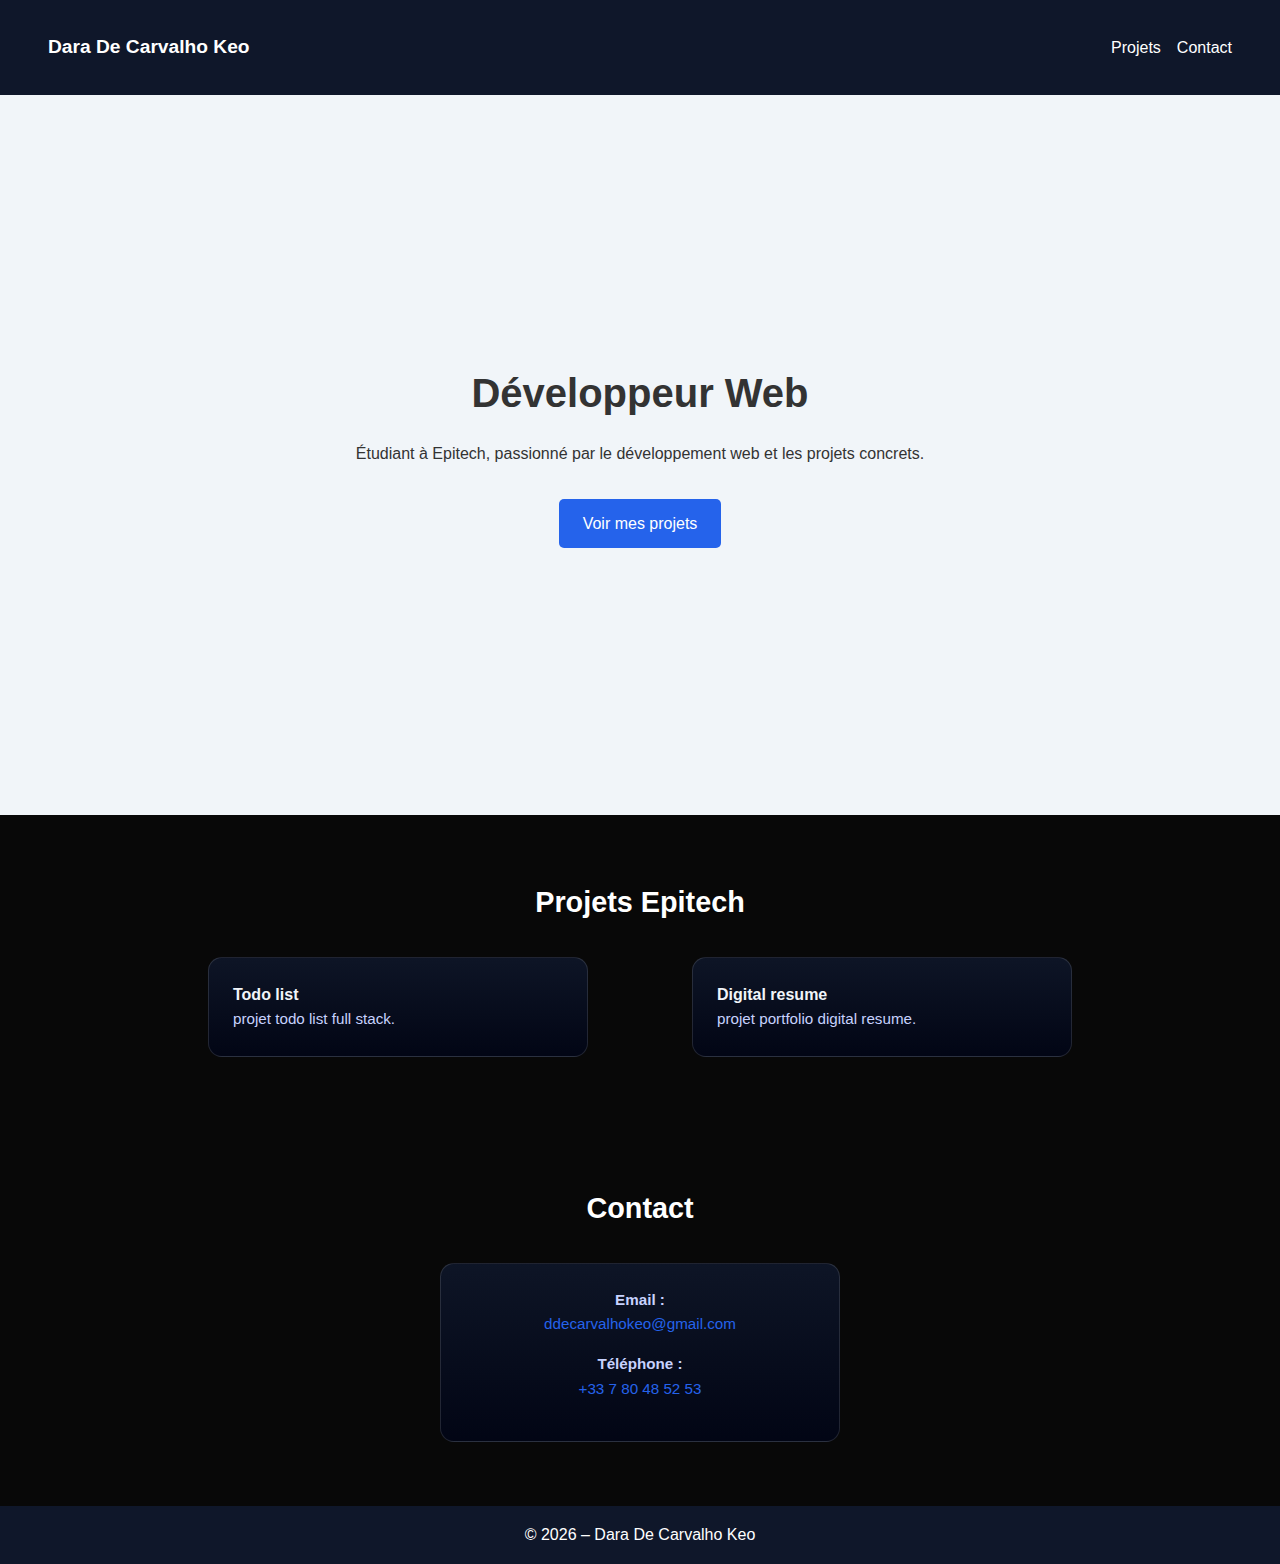
<file: Frontend/index.html>
<!DOCTYPE html>
<html lang="en">
<head>
    <meta charset="UTF-8">
    <meta name="viewport" content="width=device-width, initial-scale=1.0">
    <title>Dara De Carvalho Keo | Portfolio</title>
    <meta name="description" content="Portfolio de Prénom Nom – Développeur web" />
    <link rel="stylesheet" href="styles.css" />


</head>
<body>
    
  <!-- HEADER -->
    <header class="header">
    <nav class="nav">
      <h1 class="logo">Dara De Carvalho Keo</h1>
      <ul class="nav-links">
        <li><a href="#projects">Projets</a></li>
        <li><a href="#contact">Contact</a></li>
      </ul>
    </nav>
  </header>

  <!-- HERO -->
  <main>
    <section class="hero">
      <h2>Développeur Web</h2>
      <p>
        Étudiant à Epitech, passionné par le développement web et les projets concrets.
      </p>
      <a href="#projects" class="btn">Voir mes projets</a>
    </section>

<!-- PROJECTS -->
    <section id="projects" class="section">
      <h3>Projets Epitech</h3>
      <div class="projects-grid">
        <article class="project-card card">
          <h4>Todo list</h4>
          <p>projet todo list full stack.</p>
        </article>

        <article class="project-card card">
          <h4>Digital resume</h4>
          <p>projet portfolio digital resume.</p>
        </article>
      </div>
    </section>

<!-- CONTACT -->
    <section id="contact" class="section">
  <h3>Contact</h3>

  <div class="contact-card card">
    <p>
      <strong>Email :</strong><br />
      <a href="mailto:ddecarvalhokeo@gmail.com">
        ddecarvalhokeo@gmail.com
      </a>
    </p>

    <p>
      <strong>Téléphone :</strong><br />
      <a href="tel:+33780485253">
        +33 7 80 48 52 53
      </a>
    </p>
  </div>
</section>
</main>

  <!-- FOOTER -->
  <footer class="footer">
    <p>© 2026 – Dara De Carvalho Keo</p>
  </footer>


</body>
</html>
</file>
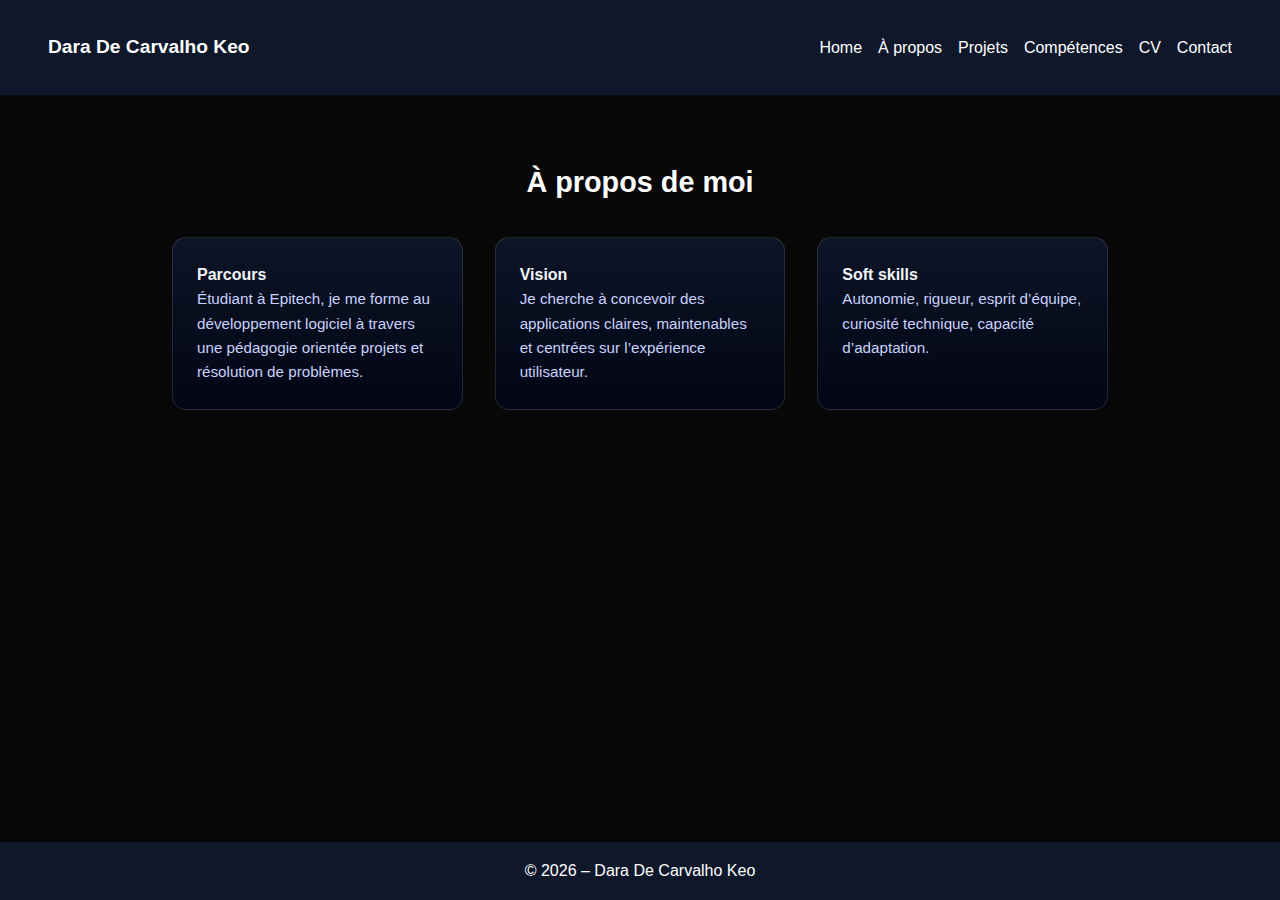
<file: Frontend/about.html>
<!DOCTYPE html>
<html lang="fr">
<head>
  <meta charset="UTF-8">
  <meta name="viewport" content="width=device-width, initial-scale=1.0">
  <title>À propos | Dara De Carvalho Keo</title>
  <meta name="description" content="À propos de Dara De Carvalho Keo">
  <link rel="stylesheet" href="styles.css">
</head>

<body>

<header class="header">
  <nav class="nav">
    <h1 class="logo">Dara De Carvalho Keo</h1>
    <ul class="nav-links">
      <li><a href="index.html">Home</a></li>
      <li><a href="about.html" aria-current="page">À propos</a></li>
      <li><a href="projects.html">Projets</a></li>
      <li><a href="skills.html">Compétences</a></li>
      <li><a href="cv.html">CV</a></li>
      <li><a href="contact.html">Contact</a></li>
    </ul>
  </nav>
</header>

<main>
  <section class="section">
    <h3>À propos de moi</h3>

    <div class="projects-grid">
      <div class="card info-card">
        <h4>Parcours</h4>
        <p>
          Étudiant à Epitech, je me forme au développement logiciel à travers
          une pédagogie orientée projets et résolution de problèmes.
        </p>
      </div>

      <div class="card info-card">
        <h4>Vision</h4>
        <p>
          Je cherche à concevoir des applications claires, maintenables
          et centrées sur l’expérience utilisateur.
        </p>
      </div>

      <div class="card info-card">
        <h4>Soft skills</h4>
        <p>
          Autonomie, rigueur, esprit d’équipe, curiosité technique,
          capacité d’adaptation.
        </p>
      </div>
    </div>
  </section>
</main>

<footer class="footer">
  <p>© 2026 – Dara De Carvalho Keo</p>
</footer>

</body>
</html>
</file>
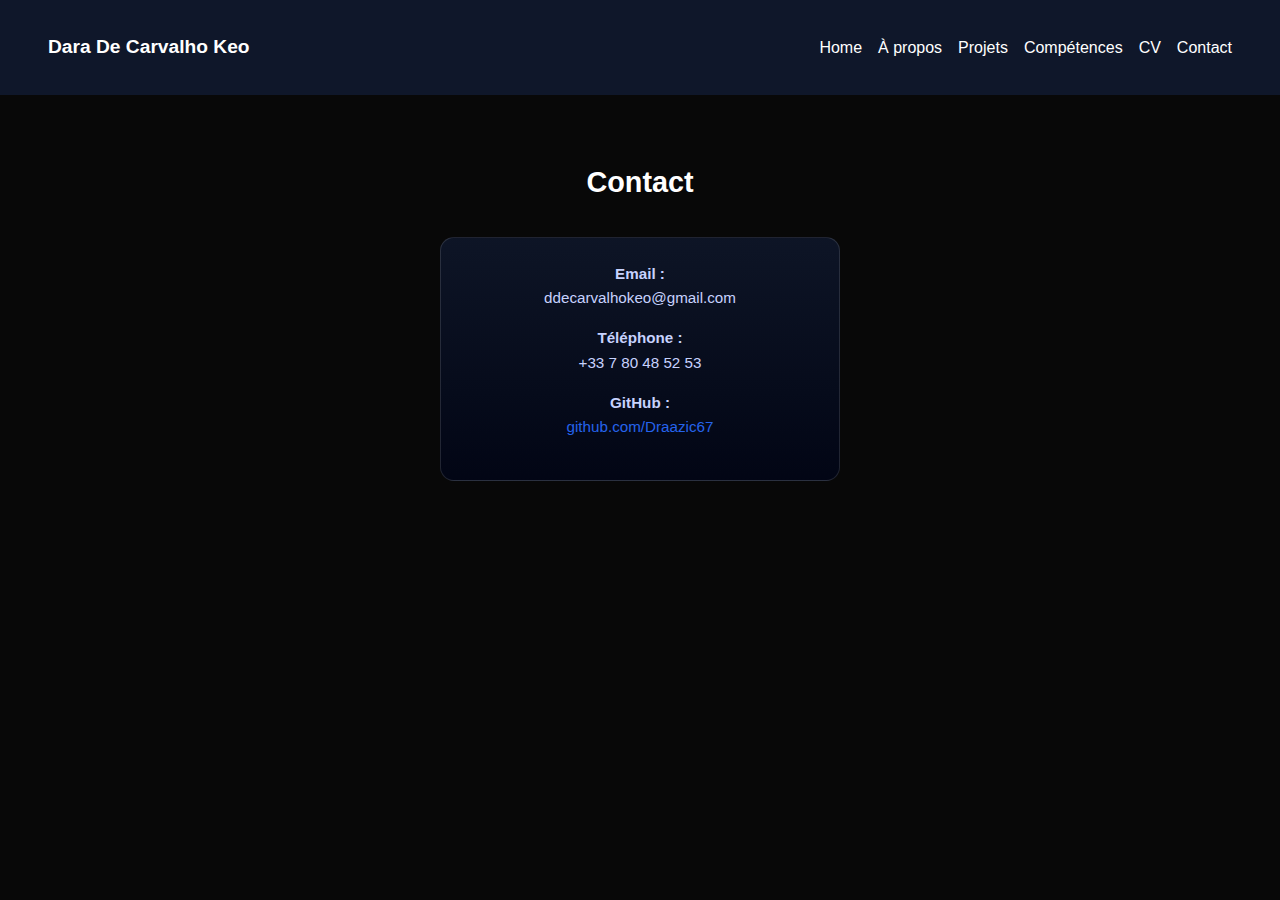
<file: Frontend/contact.html>
<!DOCTYPE html>
<html lang="en">
<head>
    <meta charset="UTF-8">
    <meta name="viewport" content="width=device-width, initial-scale=1.0">
    <title>Contact</title>
    <link rel="stylesheet" href="styles.css" />
</head>
<body>
    
</body>
</html>

<header class="header">
  <nav class="nav">
    <h1 class="logo">Dara De Carvalho Keo</h1>
    <ul class="nav-links">
      <li><a href="index.html">Home</a></li>
      <li><a href="about.html">À propos</a></li>
      <li><a href="projects.html">Projets</a></li>
      <li><a href="skills.html">Compétences</a></li>
      <li><a href="cv.html">CV</a></li>
      <li><a href="contact.html">Contact</a></li>
    </ul>
  </nav>
</header>


<main>
  <section class="section">
    <h3>Contact</h3>

    <div class="contact-card card">
      <p><strong>Email :</strong><br>ddecarvalhokeo@gmail.com</p>
      <p><strong>Téléphone :</strong><br>+33 7 80 48 52 53</p>
      <p>
        <strong>GitHub :</strong><br>
        <a href="https://github.com/Draazic67" target="_blank">
          github.com/Draazic67
        </a>
      </p>
    </div>
  </section>
</main>
</file>
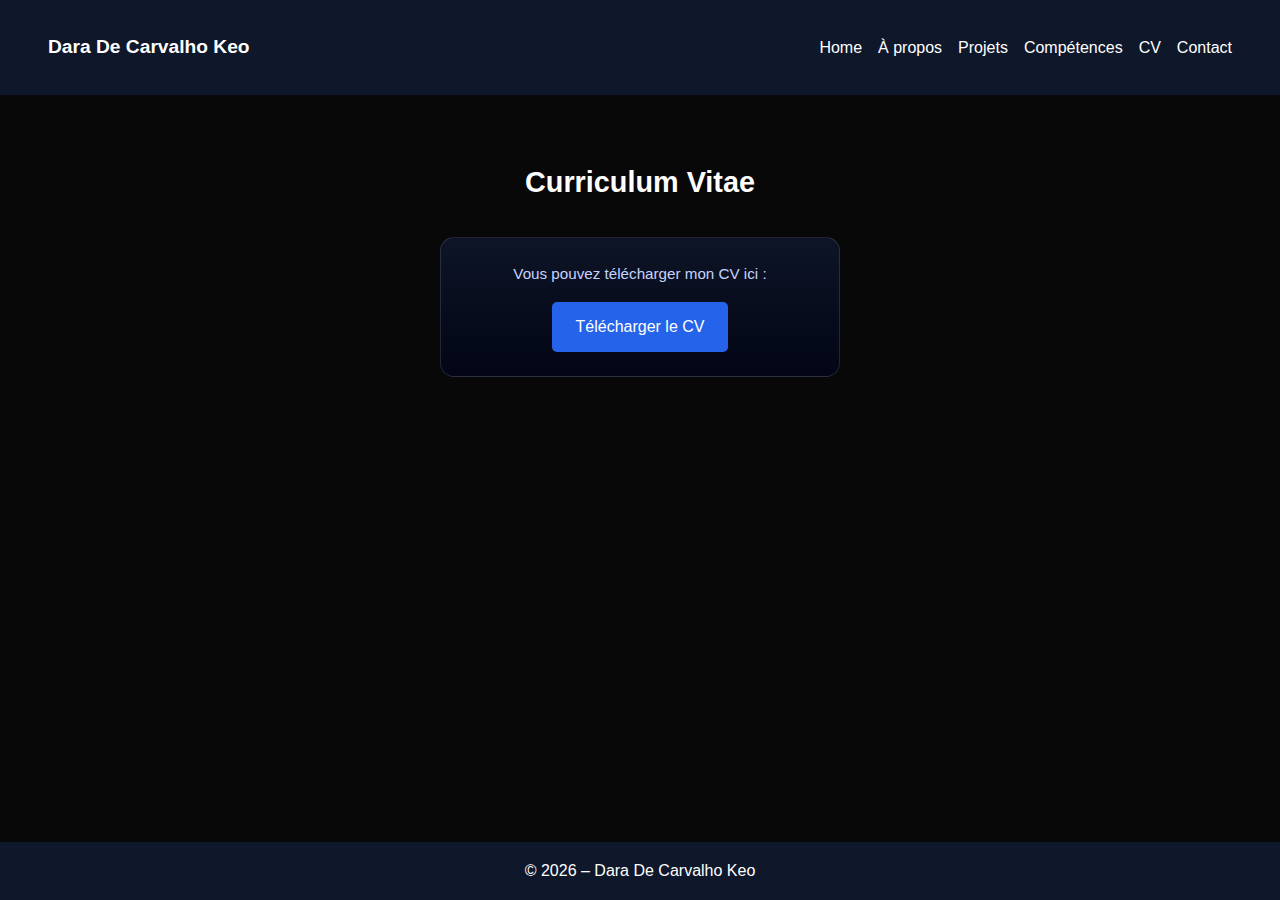
<file: Frontend/cv.html>
<!DOCTYPE html>
<html lang="fr">
<head>
  <meta charset="UTF-8">
  <meta name="viewport" content="width=device-width, initial-scale=1.0">
  <title>CV | Dara De Carvalho Keo</title>
  <meta name="description" content="CV de Dara De Carvalho Keo">
  <link rel="stylesheet" href="styles.css">
</head>

<body>

<header class="header">
  <nav class="nav">
    <h1 class="logo">Dara De Carvalho Keo</h1>
    <ul class="nav-links">
      <li><a href="index.html">Home</a></li>
      <li><a href="about.html">À propos</a></li>
      <li><a href="projects.html">Projets</a></li>
      <li><a href="skills.html">Compétences</a></li>
      <li><a href="cv.html" aria-current="page">CV</a></li>
      <li><a href="contact.html">Contact</a></li>
    </ul>
  </nav>
</header>

<main>
  <section class="section">
    <h3>Curriculum Vitae</h3>

    <div class="card cv-card">
      <p>Vous pouvez télécharger mon CV ici :</p>
      <a href="asset/Dara_De_Carvalho_Keo_CV.pdf" class="btn" download>
        Télécharger le CV
      </a>
    </div>
  </section>
</main>

<footer class="footer">
  <p>© 2026 – Dara De Carvalho Keo</p>
</footer>

</body>
</html>
</file>
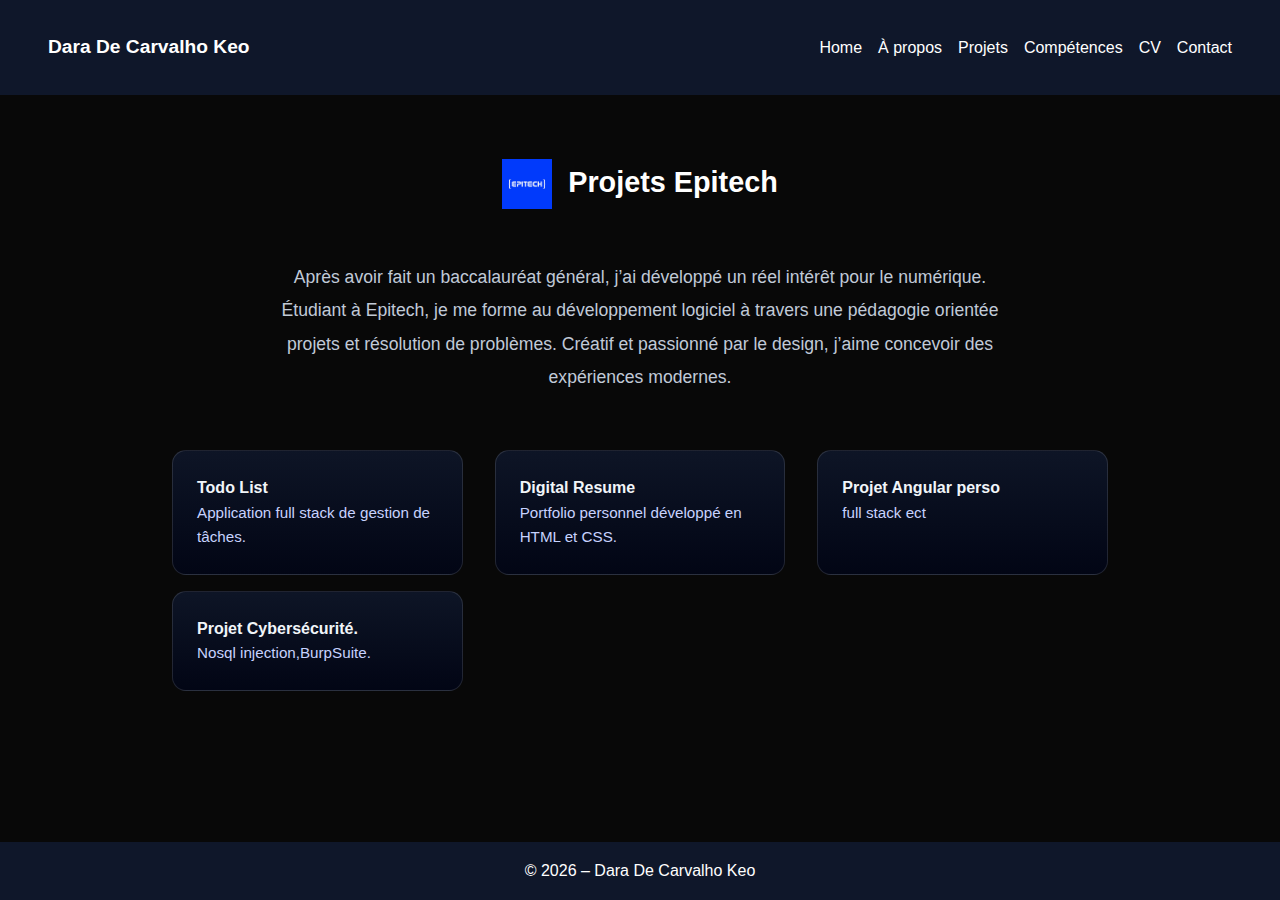
<file: Frontend/projects.html>
<!DOCTYPE html>
<html lang="fr">
<head>
  <meta charset="UTF-8">
  <meta name="viewport" content="width=device-width, initial-scale=1.0">
  <title>Projets | Dara De Carvalho Keo</title>
  <meta name="description" content="Projets Epitech de Dara De Carvalho Keo">
  <link rel="stylesheet" href="styles.css">
  <link href="https://fonts.googleapis.com/css2?family=Inter:wght@400;500;600&display=swap" rel="stylesheet">
</head>

<body>

  <!-- HEADER -->
  <header class="header">
    <nav class="nav">
      <h1 class="logo">Dara De Carvalho Keo</h1>
      <ul class="nav-links">
        <li><a href="index.html">Home</a></li>
        <li><a href="about.html">À propos</a></li>
        <li><a href="projects.html" aria-current="page">Projets</a></li>
        <li><a href="skills.html">Compétences</a></li>
        <li><a href="cv.html">CV</a></li>
        <li><a href="contact.html">Contact</a></li>
      </ul>
    </nav>
  </header>

  

  

  <!-- MAIN -->
  <main>
    <section class="section">
      <div class="projects-title">
        <img src="asset/logo/logo epitech.jpg" alt="Logo Epitech" class="epitech-logo">
          <h3>Projets Epitech</h3>
            </div>

      
      <p class="project-intro"> Après avoir fait un baccalauréat général, j’ai développé un réel intérêt pour le numérique. Étudiant à Epitech, je me forme au développement logiciel
        à travers une pédagogie orientée projets et résolution de problèmes.
        Créatif et passionné par le design, j’aime concevoir des expériences modernes.</p>

      
      <div class="projects-grid">
        <article class="project-card card">
          <h4>Todo List</h4>
          <p>Application full stack de gestion de tâches.</p>
        </article>

        <article class="project-card card">
          <h4>Digital Resume</h4>
          <p>Portfolio personnel développé en HTML et CSS.</p>
        </article>
      
        <article class="project-card card">
          <h4>Projet Angular perso</h4>
          <p>full stack ect</p>
        </article>
       
        <article class="project-card card">
          <h4>Projet Cybersécurité.</h4>
          <p>Nosql injection,BurpSuite.</p>
        </article>
      </div>
    </section>
  </main>

  <!-- FOOTER -->
  <footer class="footer">
    <p>© 2026 – Dara De Carvalho Keo</p>
  </footer>

</body>
</html>
</file>
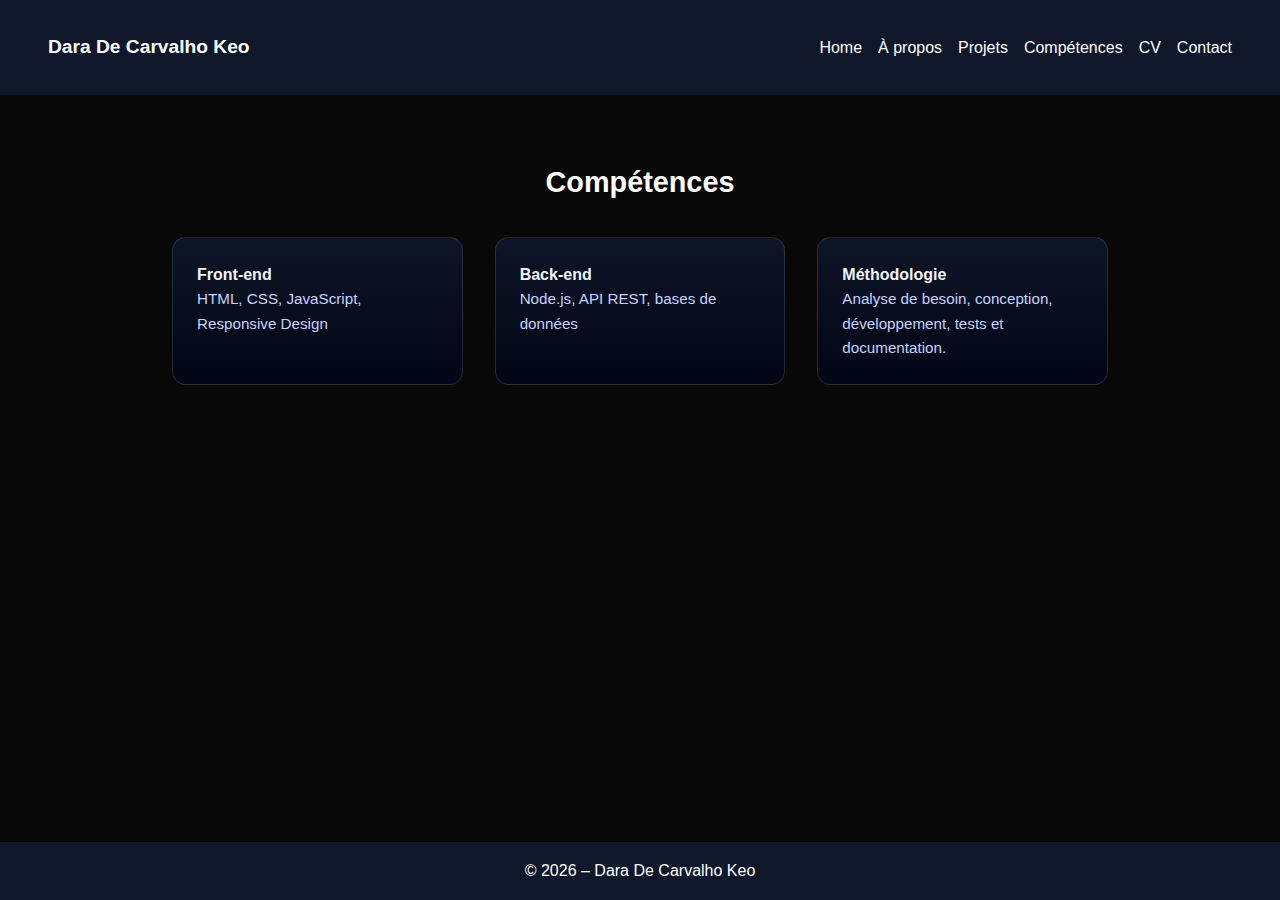
<file: Frontend/skills.html>
<!DOCTYPE html>
<html lang="fr">
<head>
  <meta charset="UTF-8">
  <meta name="viewport" content="width=device-width, initial-scale=1.0">
  <title>Compétences | Dara De Carvalho Keo</title>
  <meta name="description" content="Compétences de Dara De Carvalho Keo">
  <link rel="stylesheet" href="styles.css">
</head>

<body>

<header class="header">
  <nav class="nav">
    <h1 class="logo">Dara De Carvalho Keo</h1>
    <ul class="nav-links">
      <li><a href="index.html">Home</a></li>
      <li><a href="about.html">À propos</a></li>
      <li><a href="projects.html">Projets</a></li>
      <li><a href="skills.html" aria-current="page">Compétences</a></li>
      <li><a href="cv.html">CV</a></li>
      <li><a href="contact.html">Contact</a></li>
    </ul>
  </nav>
</header>

<main>
  <section class="section">
    <h3>Compétences</h3>

    <div class="projects-grid">
      <div class="card info-card">
        <h4>Front-end</h4>
        <p>HTML, CSS, JavaScript, Responsive Design</p>
      </div>

      <div class="card info-card">
        <h4>Back-end</h4>
        <p>Node.js, API REST, bases de données</p>
      </div>

      <div class="card info-card">
        <h4>Méthodologie</h4>
        <p>
          Analyse de besoin, conception, développement,
          tests et documentation.
        </p>
      </div>
    </div>
  </section>
</main>

<footer class="footer">
  <p>© 2026 – Dara De Carvalho Keo</p>
</footer>

</body>
</html>
</file>
<file: Frontend/styles.css>
/* RESET */
* {
  margin: 0;
  box-sizing: border-box;

}


/* GLOBAL */
html, body {
  height: 100%;
  background: #0f172a; /* même couleur que header/footer */
  overscroll-behavior: none;
}



/* Home PRINCIPAL */
body {
  display: flex;
  flex-direction: column;
  font-family: Arial, Helvetica, sans-serif;
  line-height: 1.6;
  color: #333;
}


/* CONTENU */
main {
  flex: 1;
  background: #080808; /* fond clair du contenu */
}


/* NAV */
.header {
  background: #0f172a;
  padding: 2rem 3rem;
  position: relative;
  z-index: 10;
}


.nav {
  display: flex;
  justify-content: space-between;
  align-items: center;
}

.logo {
  color: #fff;
  font-size: 1.2rem;
}

.nav-links {
  list-style: none;
  display: flex;
  gap: 1rem;
}

.nav-links a {
  color: #fff;
  text-decoration: none;
}

/* HERO */
.hero {
  min-height: 80vh;
  display: flex;
  flex-direction: column;
  justify-content: center;
  align-items: center;
  text-align: center;
  padding: 4rem 2rem;
  background: #f1f5f9;
}


.hero h2 {
  font-size: 2.5rem;
}

.hero p {
  max-width: 600px;
  margin: 1rem 0;
}

.btn {
  display: inline-block;
  margin-top: 1rem;
  padding: 0.75rem 1.5rem;
  background: #2563eb;
  color: #fff;
  text-decoration: none;
  border-radius: 5px;
}

/* SECTIONS */
.section {
  padding: 4rem 2rem;
  max-width: 1000px;
  margin: auto;
}

.section h3 {
  margin-bottom: 2rem; /* ← espace plus conséquent */
  font-size: 1.8rem;
  text-align: center;
}

/* CARD GENERIC (animation commune) */
.card {
  transition: transform 0.2s ease, box-shadow 0.2s ease;
  max-width: 320px;      /* ↓ réduit la largeur */
  padding: 1.25rem;     /* ↓ réduit l’espace interne */
}


.card:hover {
  transform: translateY(-5px);
  box-shadow: 0 10px 20px rgba(0,0,0,0.08);
}


/* PROJECTS */
.projects-grid {
  display: grid;
  grid-template-columns: repeat(auto-fit, minmax(250px, 1fr));
  column-gap: 2rem;  /* espace horizontal (on garde large) */
  row-gap: 1rem;     /* espace vertical (plus serré) */
  justify-items: center;
}


.project-card {
  width: 100%;
  max-width: 380px;
  padding: 1.5rem;
  border: 1px solid #7f8083;
  border-radius: 10px;
}

/* INFO / SKILLS / ABOUT CARDS */   /* ← ICI */
.info-card {
  max-width: 380px;
  padding: 1.5rem;
  text-align: left;
  border-radius: 10px;
  border: 1px solid #7f8083;
}

/* CV CARD */
.cv-card {
  max-width: 400px;
  margin: 0 auto;
  text-align: center;
  border-radius: 10px;
  border: 1px solid #7f8083;
}

/* CONTACT CARD */
.contact-card {
  margin: 2rem auto 0;
  max-width: 400px;
  padding: 1.5rem;
  border: 1px solid #7f8083;
  border-radius: 10px;
  text-align: center;
  background: #ffffff;
}

.contact-card p {
  margin-bottom: 1rem;
  font-size: 1rem;
}

.contact-card a {
  color: #2563eb;
  text-decoration: none;
}

.contact-card a:hover {
  text-decoration: underline;
}

/* FOOTER */
.footer {
  text-align: center;
  padding: 1rem;
  background: #0f172a;
  color: #fff;
}

/* RESPONSIVE */
@media (max-width: 600px) {
  .nav-links {
    flex-direction: column;
  }
}
/* PROFILE CARD */
.profile-card {
  background: #ffffff;
  padding: 3rem 2.5rem;
  border-radius: 20px;
  max-width: 520px;
  width: 100%;
  text-align: center;
  border: 1px solid #7f8083;
  border: 4px solid #0f172a;;
}

/* PHOTO PROFIL - FIX DEFINITIF */
.photo-wrapper {
  width: 140px;
  height: 140px;
  border-radius: 50%;
  overflow: hidden;
  margin: 0 auto 1.5rem;
  border: 4px solid #0f172a;;
}

.photo-wrapper img {
  width: 100%;
  height: 100%;
  object-fit: cover;
  object-position: center;
  display: block;
}

.footer p {
  margin: 0;
}

.card h4 {
  position: relative;
}

.card h4::after {
  content: "";
  position: absolute;
  left: 0;
  bottom: 1px;
  width: 0;
  height: 2px;
  background: #0d0d0d;
  transition: width 0.3s ease;
}

/* animation déclenchée au hover de la card */
.card:hover h4::after {
  width: 100%;
}


/* HERO CAROUSEL 3 IMAGES */
.hero-carousel {
  position: relative;
  min-height: 100vh;
  overflow: hidden;
}

/* couches background */
.hero-bg {
  position: absolute;
  inset: 0;
  background-size: cover;
  background-position: center;
  opacity: 0;
  animation: fadeSlider 18s infinite;
}

/* images */
.bg1 {
  background-image: url("asset/background/carrousel.jpg");
  animation-delay: 0s;
}

.bg2 {
  background-image: url("asset/background/vraie photo.avif");
  animation-delay: 6s;
}

.bg3 {
  background-image: url("asset/background/vrai photo.avif");
  animation-delay: 12s;
}

/* animation fondu */
@keyframes fadeSlider {
  0% {
    opacity: 0;
  }
  10% {
    opacity: 1;
  }
  30% {
    opacity: 1;
  }
  40% {
    opacity: 0;
  }
  100% {
    opacity: 0;
  }
}

/* contenu au-dessus */
.hero-overlay {
  position: relative;
  z-index: 2;
  display: flex;
  justify-content: center;
  align-items: center;
  height: 100%;
}

/* ABOUT PAGE */
.about-container {
  display: flex;
  flex-direction: column;
  align-items: flex-start;   /* ← alignement à gauche */
  gap: 3rem;
  max-width: 900px;
  margin: 0 auto;            /* ← centre le bloc dans la page */
}

/* Texte parcours */
.about-text {
  text-align: left;          /* ← lecture naturelle */
}

/* Cards */
.about-cards {
  display: flex;
  gap: 1.5rem;
  align-items: flex-start;   /* ← cards à gauche */
}

.about-card {
  max-width: 420px;
  width: 100%;
  border: 1px solid #7f8083;
  border-radius: 10px;
  padding: 1.1rem 1rem;
  text-align: left;
}

/* Titres */
.about-text h4,
.about-card h4 {
  font-size: 1.5rem;
  margin-bottom: 0.75rem;
}

/* Paragraphes */
.about-text p,
.about-card p {
  font-size: 1.1rem;
  line-height: 1.8;
}


/* CONTACT FORMULAIRE */
.contact-form {
  max-width: 500px;
  margin: 0 auto;
  display: flex;
  flex-direction: column;
  gap: 1.5rem;
}

.form-group {
  display: flex;
  flex-direction: column;
  text-align: left;
}

.form-group label {
  margin-bottom: 0.5rem;
  font-weight: 600;
}

.form-group input,
.form-group textarea {
  padding: 0.75rem 1rem;
  font-size: 1rem;
  border: 1px solid #7f8083;
  border-radius: 8px;
  font-family: inherit;
}

.form-group input:focus,
.form-group textarea:focus {
  outline: none;
  border-color: #2563eb;
}

/* ABOUT PAGE - texte lisible */
.about-container,
.about-container h2,
.about-container h3,
.about-container h4,
.about-container p {
  color: #f1f5f9;
}
.about-card {
  background: #020617; /* bleu très sombre */
  color: #f1f5f9;
}
.about-card p {
  color: #d1d5db;
}
.section h3 {
  color: #ffffff;
}
/* Texte clair UNIQUEMENT sur pages dark */
.projects-grid .card,
.about-card,
.info-card,
.skills-card {
  color: #f1f5f9;
}

/* ABOUT PAGE — vraie structure à gauche */
.section.about {
  max-width: none;        /* supprime le centrage */
  margin: 0;
  padding-left: 1.5rem;  /* texte plus collé à gauche */
  padding-right: 2rem;
}
.section.about {
  text-align: left;
}
.section.about .about-card,
.section.about .about-text {
  text-align: left;
}

/* ABOUT ICONS */
.about-icons {
  display: flex;
  gap: 7rem;
  margin-top: 2rem;
  flex-wrap: wrap; /* responsive */
}

.icon-item {
  display: flex;
  align-items: center;
  gap: 0.6rem;
  color: #f1f5f9;
  font-size: 1rem;
}

.icon-item i {
  font-size: 1.2rem;
  color: #60a5fa; /* bleu élégant */
}

/* PROJECTS INTRO TEXT */
.project-intro {
  max-width: 760px;
  margin: 1.5rem auto 3.5rem;
  text-align: center;

  color: #cbd5e1;          /* gris clair lisible sur fond noir */
  font-size: 1.1rem;
  line-height: 1.9;

  opacity: 0.95;           /* léger adoucissement */
}

.section-intro {
  max-width: 720px;
  margin: 1.5rem auto 3rem auto;
  text-align: center;

  font-size: 1.1rem;
  line-height: 1.9;
  font-weight: 400;

  color: #cbd5f5; /* beaucoup plus lisible */
}
.card {
  background: linear-gradient(
    180deg,
    rgba(15, 23, 42, 0.9),
    rgba(2, 6, 23, 0.9)
  );

  border: 1px solid rgba(255, 255, 255, 0.12);
  border-radius: 14px;

  padding: 1.5rem;
  color: #e5e7eb;
}
.card p {
  font-size: 0.95rem;
  line-height: 1.6;
  color: #c7d2fe;
}

.projects-title {
  display: flex;
  justify-content: center; /* centre le titre */
  gap: 1rem;
  margin-bottom: 1.5rem;
}

.epitech-logo {
  height: 50px;  /* taille propre */
  width: auto;
  object-fit: contain;
}
</file>
